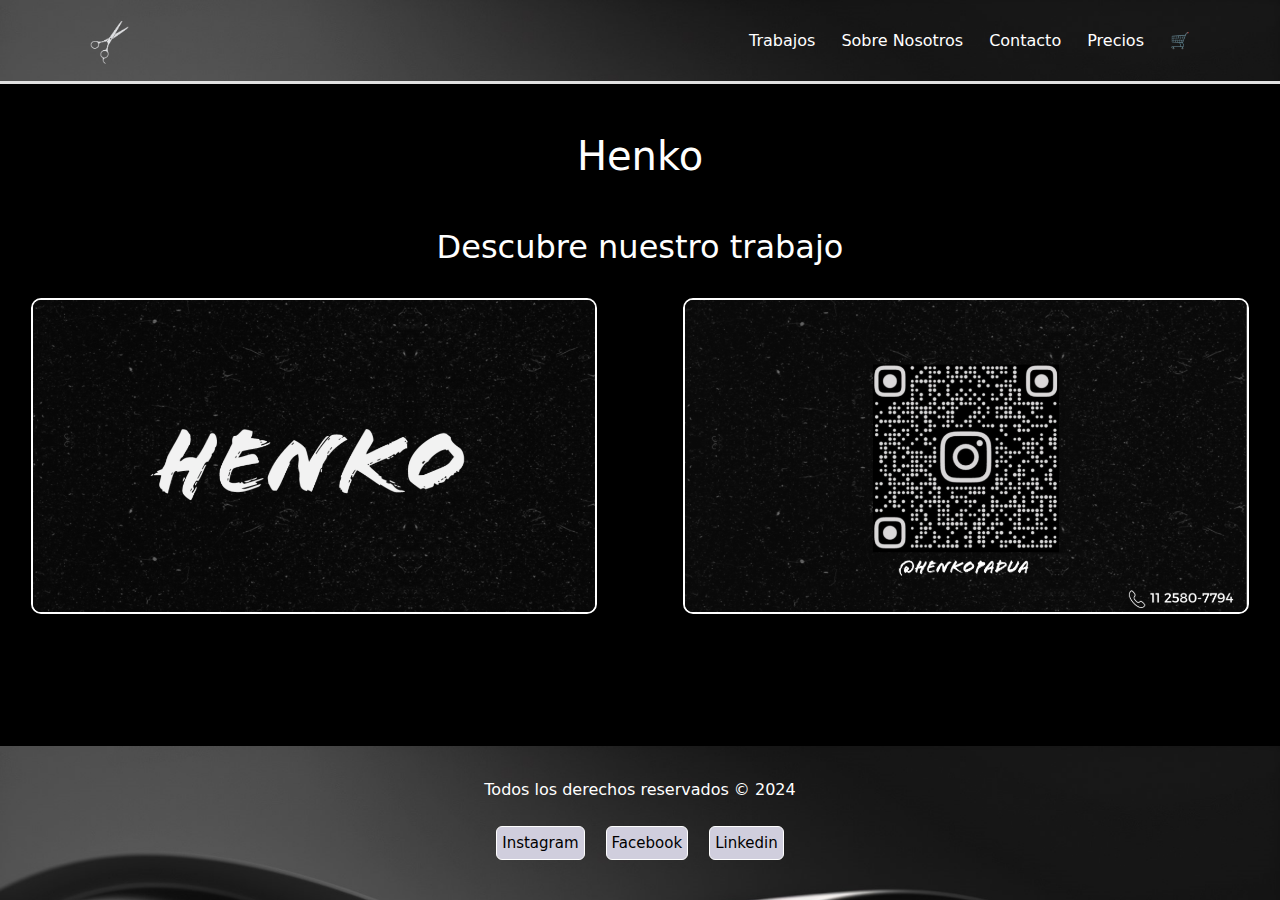
<file: index.html>
<!DOCTYPE html>
<html lang="es">

<head>
    <meta charset="UTF-8">
    <meta name="viewport" content="width=device-width, initial-scale=1.0">
    <meta name="description" content="Henko - Tu peluquería de confianza. Conoce nuestros trabajos, servicios y reserva tu turno online.">
    <meta name="keywords" content="peluquería, barbería, cortes de cabello, reserva de turnos, estilismo">
    <meta name="author" content="Ramiro Gonzalez">
    <title>Henko | Peluquería y Barbería</title>
    <link rel="stylesheet" href="../css/styles.css">
    <link href="https://cdn.jsdelivr.net/npm/bootstrap@5.3.3/dist/css/bootstrap.min.css" rel="stylesheet"
        integrity="sha384-QWTKZyjpPEjISv5WaRU9OFeRpok6YctnYmDr5pNlyT2bRjXh0JMhjY6hW+ALEwIH" crossorigin="anonymous">
    <link rel="stylesheet" href="https://cdn.jsdelivr.net/npm/bootstrap-icons@1.3.0/font/bootstrap-icons.css">
</head>

<body class="preentrega1">
    <header class="header-index">
        <nav class="navbar navbar-expand-lg navbar-light bg-light custom-navbar" role="navigation">
            <div class="container">
                <a href="index.html" class="navbar-brand">
                    <img class="img-logo" src="../img/tijeraheader.png" alt="Logo de Henko - Peluquería y Barbería">
                </a>
                <button class="navbar-toggler" type="button" data-bs-toggle="collapse" data-bs-target="#navBar-start">
                    <span class="navbar-toggler-icon"></span>
                </button>
                
                <div class="collapse navbar-collapse" id="navBar-start">
                    <ul class="navbar-nav ms-auto mb-2 mb-lg-0">
                        <li class="nav-item">
                            <a class="nav-link active text-nav" aria-current="page"
                                href="../page/trabajos.html">Trabajos</a>
                        </li>
                        <li class="nav-item">
                            <a class="nav-link text-nav" href="../page/sobre-nosotros.html">Sobre Nosotros</a>
                        </li>
                        <li class="nav-item">
                            <a class="nav-link text-nav" href="../page/contacto.html">Contacto</a>
                        </li>
                        <li class="nav-item">
                            <a class="nav-link text-nav" href="../page/precios.html">Precios</a>
                        </li>
                        <li class="nav-item">
                            <a href="../page/turnos.html" class="nav-link" id="cart-icon" aria-label="Ver turnos reservados">🛒</a>
                        </li>
                    </ul>
                </div>
            </div>
        </nav>
    </header>

    <main class="main-index" role="main">
        <section id="container">
            <h1 id="title">Henko</h1>
            <h2>Descubre nuestro trabajo</h2>
            <br>
            <div class="row">
                <div class="col-md-6">
                    <img src="../img/barbero.png" alt="Barbero realizando un corte de cabello" class="img-fluid mb-3">
                </div>
                <div class="col-md-6">
                    <img src="../img/barbero (1).png" alt="Cliente recibiendo un corte en Henko" class="img-fluid mb-3">
                </div>
            </div>
        </section>
    </main>

    <footer class="text-center p-3 bg-dark text-white mt-auto custom-footer">
        <p>Todos los derechos reservados © 2024</p>
        <a href="https://www.instagram.com" class="btn btn-outline-primary m-2 custom-btn" aria-label="Ir a Instagram">Instagram</a>
        <a href="https://www.facebook.com" class="btn btn-outline-primary m-2 custom-btn" aria-label="Ir a Facebook">Facebook</a>
        <a href="https://www.linkedin.com/in/ramiro-gonzalez-20a071168/"
            class="btn btn-outline-primary m-2 custom-btn" aria-label="Ir a LinkedIn">Linkedin</a>
    </footer>

    <script src="https://cdn.jsdelivr.net/npm/@popperjs/core@2.11.6/dist/umd/popper.min.js"></script>
    <script src="https://cdn.jsdelivr.net/npm/bootstrap@5.3.0/dist/js/bootstrap.min.js"></script>
    <script src="../js/script.js"></script>

</body>

</html>
</file>
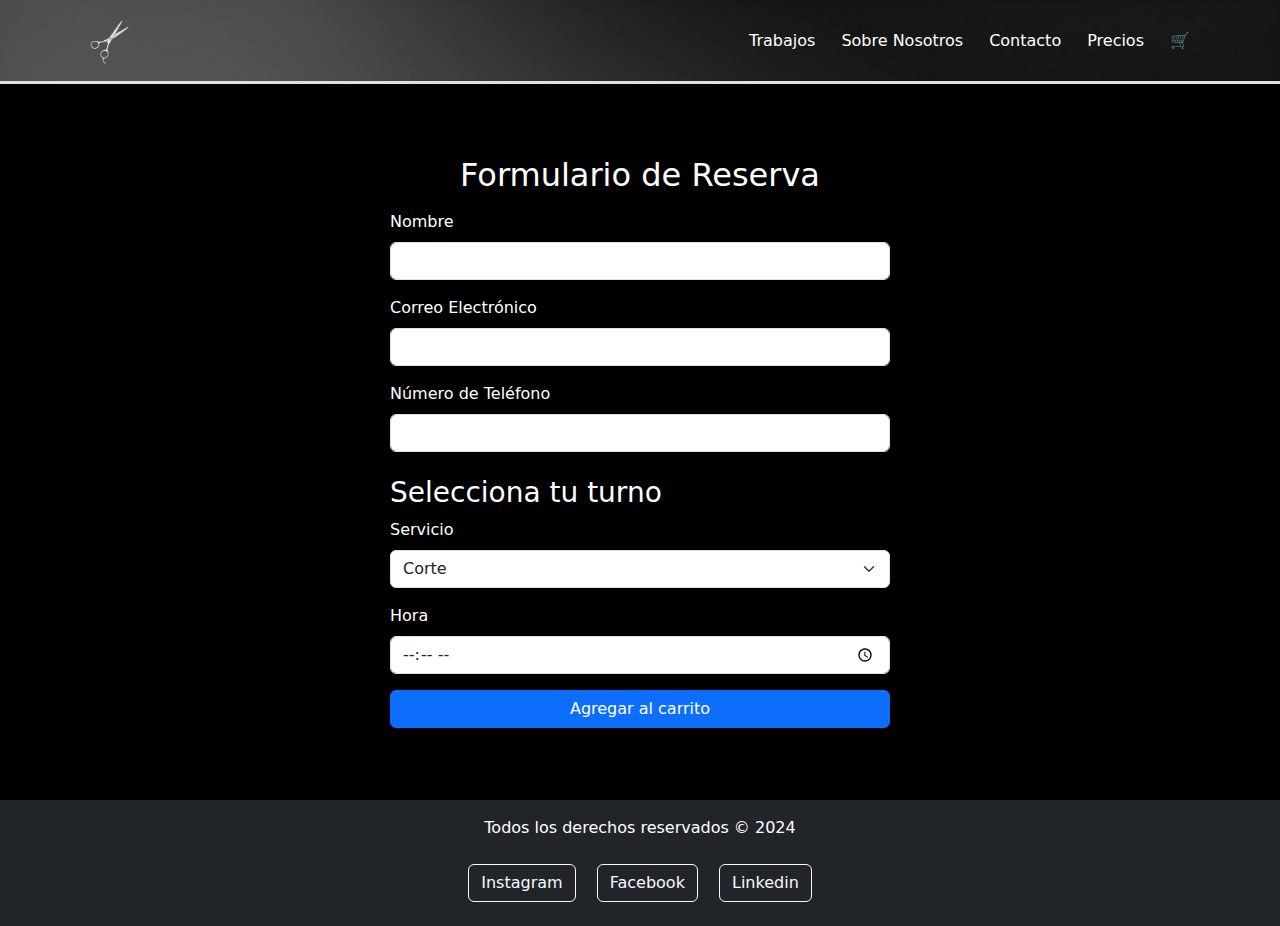
<file: page/contacto.html>
<!DOCTYPE html>
<html lang="es">
<head>
    <meta charset="UTF-8">
    <meta name="viewport" content="width=device-width, initial-scale=1.0">
    <meta name="description" content="Reserva tu turno en nuestra peluquería con los mejores estilistas. Encuentra cortes, color y más.">
    <meta name="keywords" content="peluquería, cortes de cabello, barbería, reservas online">
    <title>Contacto | Peluquería</title>
    
    <link rel="stylesheet" href="../css/styles.css">
    <link href="https://cdn.jsdelivr.net/npm/bootstrap@5.3.3/dist/css/bootstrap.min.css" rel="stylesheet">
</head>
<body class="contacto d-flex flex-column min-vh-100">

    <header class="header-index">
        <nav class="navbar navbar-expand-lg navbar-light bg-light custom-navbar" role="navigation">
            <div class="container">
                <a href="../index.html" class="navbar-brand">
                    <img class="img-logo" src="../img/tijeraheader.png" alt="Logo de la peluquería">
                </a>
                <button class="navbar-toggler" type="button" data-bs-toggle="collapse" data-bs-target="#navBar-start">
                    <span class="navbar-toggler-icon"></span>
                </button>
                <div class="collapse navbar-collapse" id="navBar-start">
                    <ul class="navbar-nav ms-auto">
                        <li class="nav-item"><a class="nav-link active text-nav" href="trabajos.html">Trabajos</a></li>
                        <li class="nav-item"><a class="nav-link text-nav" href="sobre-nosotros.html">Sobre Nosotros</a></li>
                        <li class="nav-item"><a class="nav-link text-nav" href="contacto.html">Contacto</a></li>
                        <li class="nav-item"><a class="nav-link text-nav" href="precios.html">Precios</a></li>
                        <li class="nav-item"><a class="nav-link" href="turnos.html">🛒</a></li>
                    </ul>
                </div>
            </div>
        </nav>
    </header>

    <main class="container text-center flex-grow-1 d-flex flex-column justify-content-center align-items-center">
        <div class="my-4 w-100" style="max-width: 500px;">
            <h2 class="mb-3">Formulario de Reserva</h2>
            <form id="reservation-form" class="text-start">
                <div class="mb-3">
                    <label for="name" class="form-label">Nombre</label>
                    <input type="text" class="form-control" id="name" required>
                </div>
                <div class="mb-3">
                    <label for="email" class="form-label">Correo Electrónico</label>
                    <input type="email" class="form-control" id="email" required>
                </div>
                <div class="mb-3">
                    <label for="phone" class="form-label">Número de Teléfono</label>
                    <input type="tel" class="form-control" id="phone" required>
                </div>

                <h3 class="mt-4">Selecciona tu turno</h3>
                <div class="mb-3">
                    <label for="service" class="form-label">Servicio</label>
                    <select class="form-select" id="service">
                        <option value="Corte de cabello">Corte</option>
                        <option value="Corte y cejas">Corte y cejas</option>
                        <option value="Color">Color</option>
                        <option value="Permanente">Permanente</option>
                        <option value="Global">Global</option>
                        <option value="Claritos">Claritos</option>
                        <option value="Peinado">Peinado</option>
                    </select>
                </div>
                <div class="mb-3">
                    <label for="time" class="form-label">Hora</label>
                    <input type="time" class="form-control" id="time" required>
                </div>
                <button type="button" class="btn btn-primary w-100" onclick="addToCart()">Agregar al carrito</button>
            </form>
        </div>
    </main>

    <footer class="text-center p-3 bg-dark text-white mt-auto">
        <p>Todos los derechos reservados © 2024</p>
        <div>
            <a href="https://www.instagram.com" class="btn btn-outline-light m-2">Instagram</a>
            <a href="https://www.facebook.com" class="btn btn-outline-light m-2">Facebook</a>
            <a href="https://www.linkedin.com/in/ramiro-gonzalez-20a071168/" class="btn btn-outline-light m-2">Linkedin</a>
        </div>
    </footer>

    <script src="https://cdn.jsdelivr.net/npm/bootstrap@5.3.0/dist/js/bootstrap.bundle.min.js"></script>
    <script src="../js/script.js"></script>

</body>
</html>
</file>
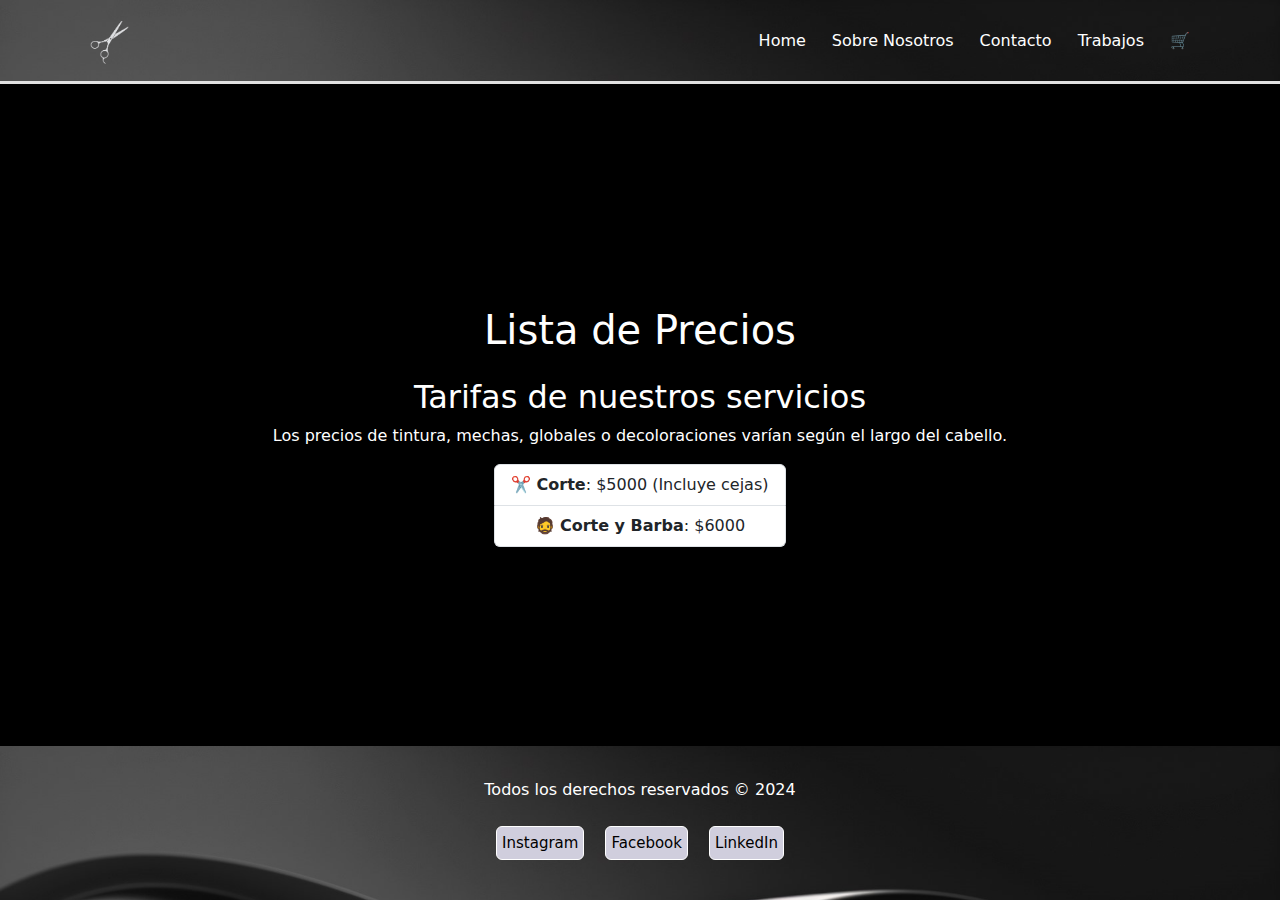
<file: page/precios.html>
<!DOCTYPE html>
<html lang="es">

<head>
    <meta charset="UTF-8">
    <meta name="viewport" content="width=device-width, initial-scale=1.0">
    <meta name="description" content="Lista de precios de nuestros servicios de barbería y peluquería en Henko Padua. Conoce los costos de cortes, tinturas y más.">
    <meta name="keywords" content="barbería, peluquería, cortes de cabello, tintura, precios, Henko Padua">
    <meta name="author" content="Ramiro Gonzalez">
    <title>Precios | Henko Peluquería</title>
    <link rel="stylesheet" href="../css/styles.css">
    <link href="https://cdn.jsdelivr.net/npm/bootstrap@5.3.3/dist/css/bootstrap.min.css" rel="stylesheet">
</head>

<body class="precios">
    <header class="header-index">
          <nav class="navbar navbar-expand-lg navbar-light bg-light custom-navbar" role="navigation">
            <div class="container">
                <a href="../index.html" class="navbar-brand">
                    <img class="img-logo" src="../img/tijeraheader.png" alt="Logo de Henko - Peluquería y Barbería">
                </a>
                <button class="navbar-toggler" type="button" data-bs-toggle="collapse" data-bs-target="#navBar-start">
                    <span class="navbar-toggler-icon"></span>
                </button>
                
                <div class="collapse navbar-collapse" id="navBar-start">
                    <ul class="navbar-nav ms-auto mb-2 mb-lg-0 container-ul">
                        <li class="nav-item">
                            <a class="nav-link text-nav" href="../index.html">Home</a>
                        </li>
                        <li class="nav-item">
                            <a class="nav-link text-nav" href="../page/sobre-nosotros.html">Sobre Nosotros</a>
                        </li>
                        <li class="nav-item">
                            <a class="nav-link text-nav" href="../page/contacto.html">Contacto</a>
                        </li>
                        <li class="nav-item">
                            <a class="nav-link text-nav" href="../page/trabajos.html">Trabajos</a>
                        </li>
                        <li class="nav-item">
                            <a href="../page/turnos.html" class="nav-link" id="cart-icon" aria-label="Ver turnos reservados">🛒</a>
                        </li>
                    </ul>
                </div>
            </div>
        </nav>
    </header>

    <main class="d-flex flex-column justify-content-center align-items-center flex-grow-1 text-center" role="main">
        <h1 class="text-center my-4">Lista de Precios</h1>
        <section id="precios">
            <h2>Tarifas de nuestros servicios</h2>
            <p>Los precios de tintura, mechas, globales o decoloraciones varían según el largo del cabello.</p>
            <div class="d-flex justify-content-center">
                <ul class="list-group text-center">
                    <li class="list-group-item">✂️ <strong>Corte</strong>: $5000 (Incluye cejas)</li>
                    <li class="list-group-item">🧔 <strong>Corte y Barba</strong>: $6000</li>
                </ul>
            </div>
            
        </section>
    </main>

    <footer class="text-center p-3 bg-dark text-white mt-auto custom-footer">
        <p>Todos los derechos reservados © 2024</p>
        <a href="https://www.instagram.com" class="btn btn-outline-primary m-2 custom-btn" aria-label="Visitar Instagram">Instagram</a>
        <a href="https://www.facebook.com" class="btn btn-outline-primary m-2 custom-btn" aria-label="Visitar Facebook">Facebook</a>
        <a href="https://www.linkedin.com/in/ramiro-gonzalez-20a071168/" class="btn btn-outline-primary m-2 custom-btn" aria-label="Visitar LinkedIn">LinkedIn</a>
    </footer>

    <script src="https://cdn.jsdelivr.net/npm/@popperjs/core@2.11.6/dist/umd/popper.min.js"></script>
    <script src="https://cdn.jsdelivr.net/npm/bootstrap@5.3.0/dist/js/bootstrap.min.js"></script>
    <script src="../js/script.js"></script>

</body>

</html>
</file>
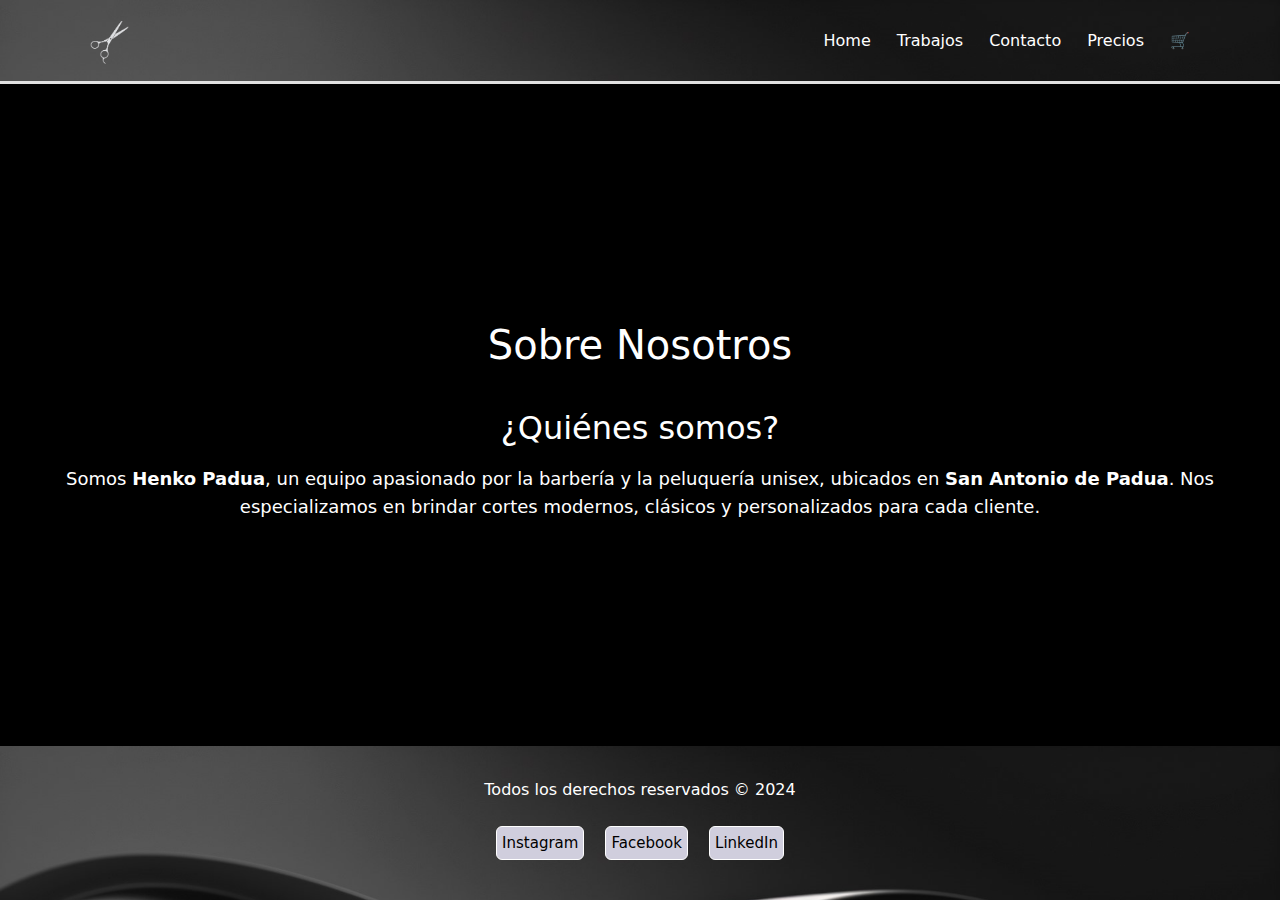
<file: page/sobre-nosotros.html>
<!DOCTYPE html>
<html lang="es">

<head>
    <meta charset="UTF-8">
    <meta name="viewport" content="width=device-width, initial-scale=1.0">
    <meta name="description" content="Conoce más sobre Henko Padua, expertos en barbería y peluquería unisex en San Antonio de Padua.">
    <meta name="keywords" content="barbería, peluquería, cortes de cabello, Henko Padua, estilismo">
    <meta name="author" content="Ramiro Gonzalez">
    <title>Sobre Nosotros | Henko Peluquería</title>
    <link rel="stylesheet" href="../css/styles.css">
    <link href="https://cdn.jsdelivr.net/npm/bootstrap@5.3.3/dist/css/bootstrap.min.css" rel="stylesheet">
</head>

<body class="sobrenosotros">
    <header class="header-index">
        <nav class="navbar navbar-expand-lg navbar-light bg-light custom-navbar" role="navigation">
            <div class="container">
                <a href="../index.html" class="navbar-brand">
                    <img class="img-logo" src="../img/tijeraheader.png" alt="Logo de Henko - Peluquería y Barbería">
                </a>
                <button class="navbar-toggler" type="button" data-bs-toggle="collapse" data-bs-target="#navBar-start">
                    <span class="navbar-toggler-icon"></span>
                </button>
                
                <div class="collapse navbar-collapse" id="navBar-start">
                    <ul class="navbar-nav ms-auto mb-2 mb-lg-0 container-ul">
                        <li class="nav-item">
                            <a class="nav-link active text-nav" aria-current="page" href="../index.html">Home</a>
                        </li>
                        <li class="nav-item">
                            <a class="nav-link text-nav" href="../page/trabajos.html">Trabajos</a>
                        </li>
                        <li class="nav-item">
                            <a class="nav-link text-nav" href="../page/contacto.html">Contacto</a>
                        </li>
                        <li class="nav-item">
                            <a class="nav-link text-nav" href="../page/precios.html">Precios</a>
                        </li>
                        <li class="nav-item">
                            <a href="../page/turnos.html" class="nav-link" id="cart-icon" aria-label="Ver turnos reservados">🛒</a>
                        </li>
                    </ul>
                </div>
            </div>
        </nav>
    </header>

    <main class="d-flex flex-column justify-content-center align-items-center flex-grow-1 text-center" role="main">
        <h1 class="text-center my-4">Sobre Nosotros</h1>
        <section id="quienes-somos">
            <h2>¿Quiénes somos?</h2>
            <p id="p-about">
                Somos <strong>Henko Padua</strong>, un equipo apasionado por la barbería y la peluquería unisex, ubicados en <strong>San Antonio de Padua</strong>. Nos especializamos en brindar cortes modernos, clásicos y personalizados para cada cliente.
            </p>
        </section>
    </main>

    <footer class="text-center p-3 bg-dark text-white mt-auto custom-footer">
        <p>Todos los derechos reservados © 2024</p>
        <a href="https://www.instagram.com" class="btn btn-outline-primary m-2 custom-btn" aria-label="Visitar Instagram">Instagram</a>
        <a href="https://www.facebook.com" class="btn btn-outline-primary m-2 custom-btn" aria-label="Visitar Facebook">Facebook</a>
        <a href="https://www.linkedin.com/in/ramiro-gonzalez-20a071168/" class="btn btn-outline-primary m-2 custom-btn" aria-label="Visitar LinkedIn">LinkedIn</a>
    </footer>

    <script src="https://cdn.jsdelivr.net/npm/@popperjs/core@2.11.6/dist/umd/popper.min.js"></script>
    <script src="https://cdn.jsdelivr.net/npm/bootstrap@5.3.0/dist/js/bootstrap.min.js"></script>
    <script src="../js/script.js"></script>

</body>

</html>
</file>
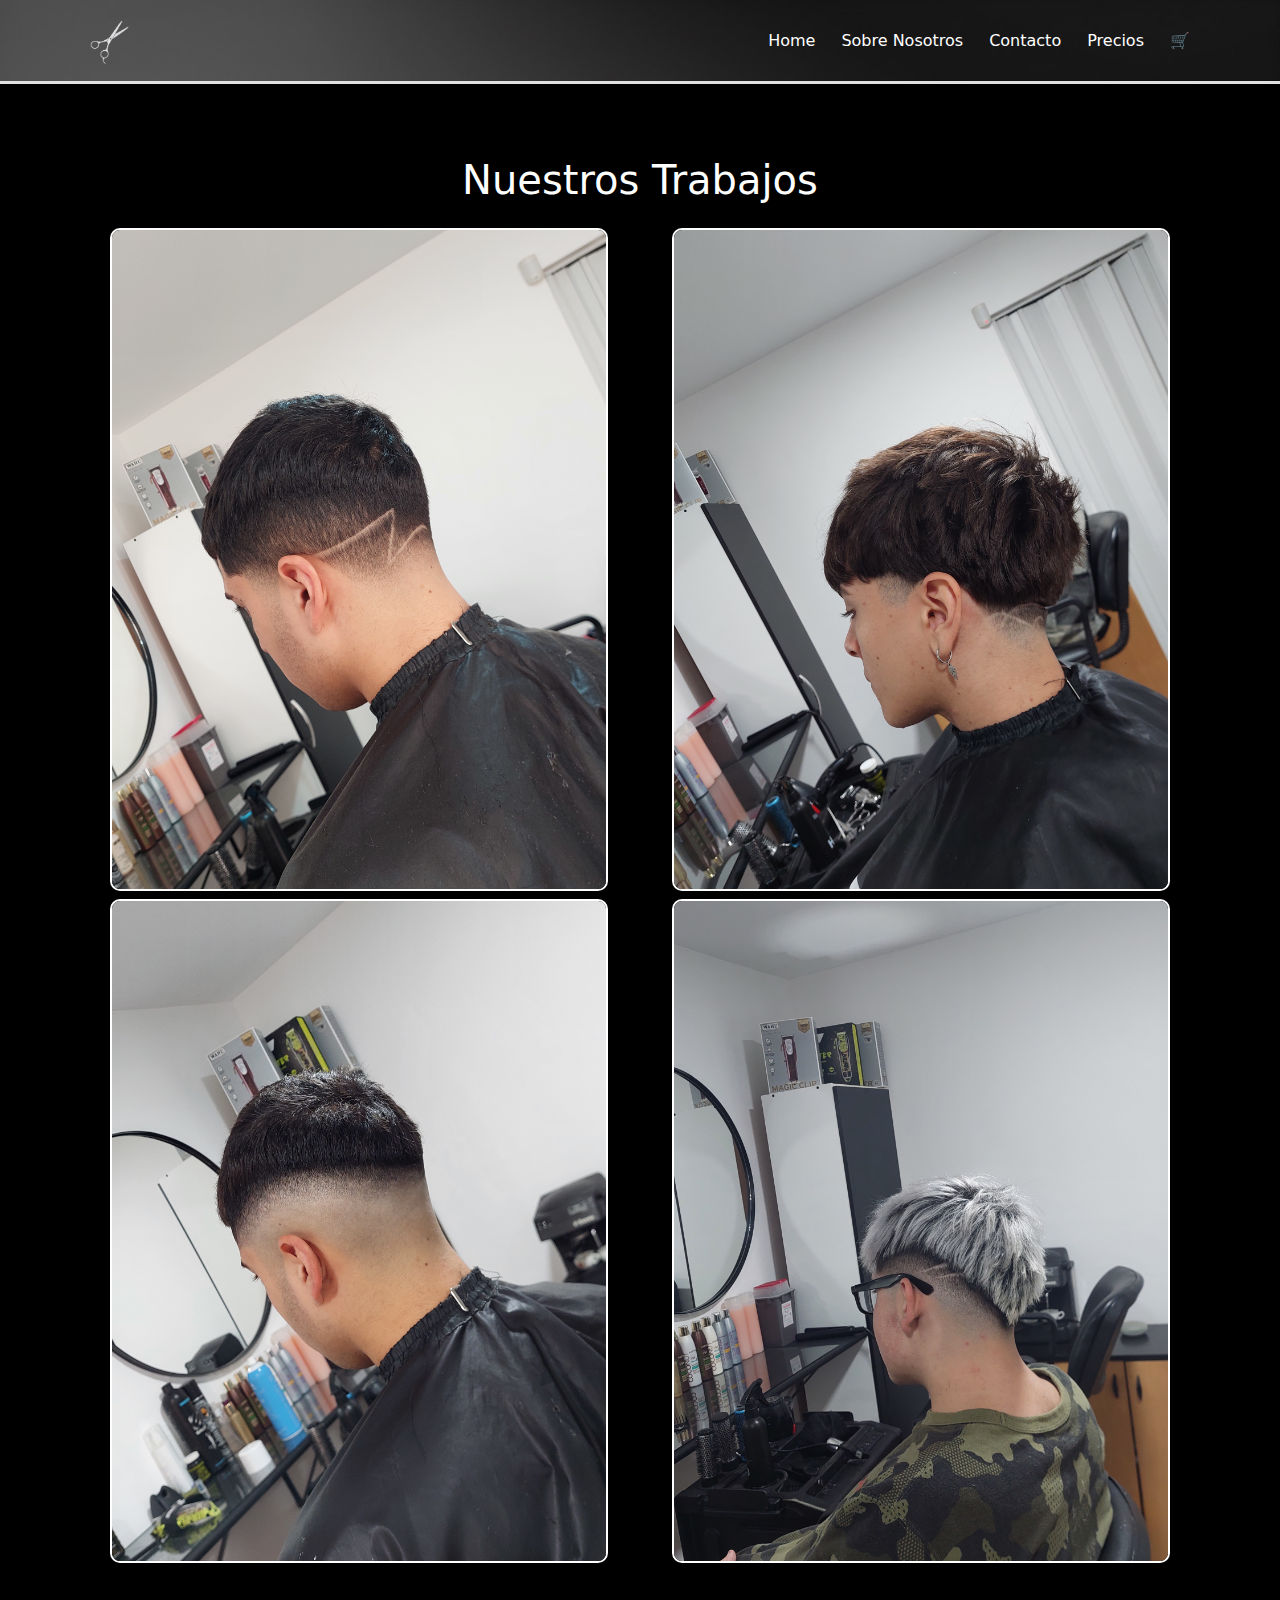
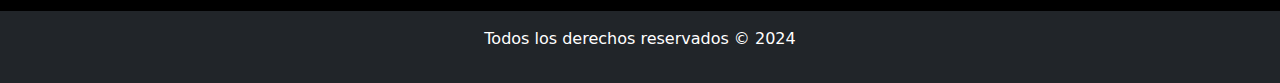
<file: page/trabajos.html>
<!DOCTYPE html>
<html lang="es">

<head>
    <meta charset="UTF-8">
    <meta name="viewport" content="width=device-width, initial-scale=1.0">
    <meta name="description" content="Explora nuestros trabajos y descubre los mejores cortes y estilos en Henko Peluquería.">
    <meta name="keywords" content="barbería, peluquería, cortes de cabello, estilos, trabajos">
    <meta name="author" content="Ramiro Gonzalez">
    <title>Trabajos | Henko Peluquería</title>
    <link rel="stylesheet" href="../css/styles.css">
    <link href="https://cdn.jsdelivr.net/npm/bootstrap@5.3.3/dist/css/bootstrap.min.css" rel="stylesheet">
</head>

<body class="trabajos">
    <header class="header-index">
        <nav class="navbar navbar-expand-lg navbar-light bg-light custom-navbar" role="navigation">
            <div class="container">
                <a href="../index.html" class="navbar-brand">
                    <img class="img-logo" src="../img/tijeraheader.png" alt="Logo de Henko - Peluquería y Barbería">
                </a>
                <button class="navbar-toggler" type="button" data-bs-toggle="collapse" data-bs-target="#navBar-start">
                    <span class="navbar-toggler-icon"></span>
                </button>
                
                <div class="collapse navbar-collapse" id="navBar-start">
                    <ul class="navbar-nav ms-auto mb-2 mb-lg-0 container-ul">
                        <li class="nav-item">
                            <a class="nav-link active text-nav" aria-current="page" href="../index.html">Home</a>
                        </li>
                        <li class="nav-item">
                            <a class="nav-link text-nav" href="../page/sobre-nosotros.html">Sobre Nosotros</a>
                        </li>
                        <li class="nav-item">
                            <a class="nav-link text-nav" href="../page/contacto.html">Contacto</a>
                        </li>
                        <li class="nav-item">
                            <a class="nav-link text-nav" href="../page/precios.html">Precios</a>
                        </li>
                        <li class="nav-item">
                            <a href="../page/turnos.html" class="nav-link" id="cart-icon" aria-label="Ver turnos reservados">🛒</a>
                        </li>
                    </ul>
                </div>
            </div>
        </nav>
    </header>

    <main class="d-flex flex-column justify-content-center align-items-center flex-grow-1 text-center" role="main">
        <h1 class="text-center my-4">Nuestros Trabajos</h1>
        <section class="container">
            <div class="row g-2 d-flex">
                <div class="custom-div-img col-12 col-md-6">
                    <img src="../img/Corte1.jpg" alt="Corte estilo moderno con degradado" class="img-fluid">
                </div>
                <div class="custom-div-img col-12 col-md-6">
                    <img src="../img/Corte2.jpg" alt="Corte clásico con detalles bien definidos" class="img-fluid">
                </div>
                <div class="custom-div-img col-12 col-md-6">
                    <img src="../img/Corte3.jpg" alt="Corte con líneas artísticas y estilo urbano" class="img-fluid">
                </div>
                <div class="custom-div-img col-12 col-md-6">
                    <img src="../img/Corte4.jpg" alt="Corte profesional con estilo ejecutivo" class="img-fluid">
                </div>          
            </div>
        </section>
    </main>

    <footer class="text-center p-3 bg-dark text-white mt-auto">
        <p>Todos los derechos reservados © 2024</p>
    </footer>

    <script src="https://cdn.jsdelivr.net/npm/@popperjs/core@2.11.6/dist/umd/popper.min.js"></script>
    <script src="https://cdn.jsdelivr.net/npm/bootstrap@5.3.0/dist/js/bootstrap.min.js"></script>
    <script src="../js/script.js"></script>

</body>

</html>
</file>
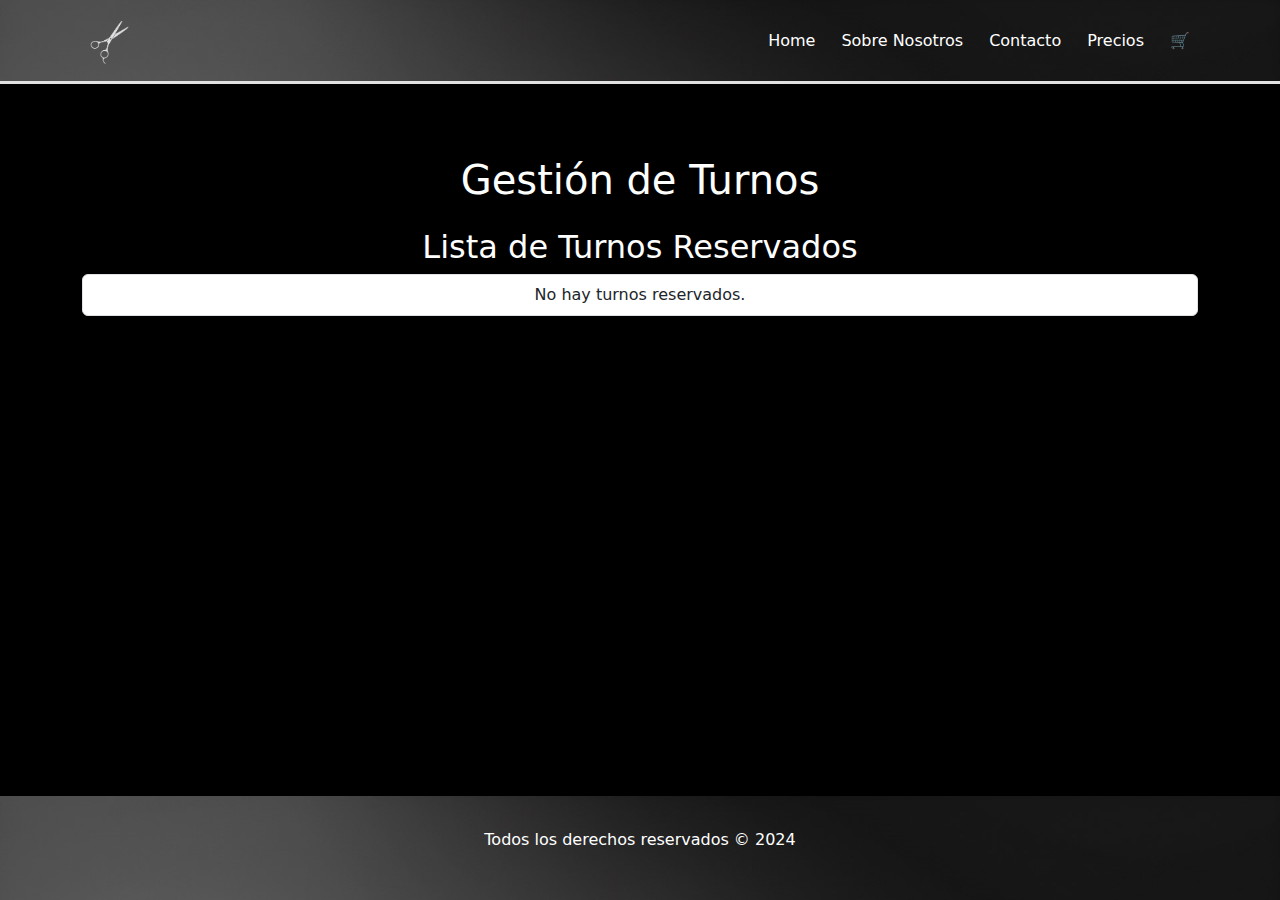
<file: page/turnos.html>
<!DOCTYPE html>
<html lang="es">

<head>
    <meta charset="UTF-8">
    <meta name="viewport" content="width=device-width, initial-scale=1.0">
    <meta name="description" content="Consulta y gestiona tus turnos reservados en Henko Peluquería.">
    <meta name="keywords" content="turnos, barbería, peluquería, reservas, agenda">
    <meta name="author" content="Ramiro Gonzalez">
    <title>Turnos | Henko Peluquería</title>
    <link rel="stylesheet" href="../css/styles.css">
    <link href="https://cdn.jsdelivr.net/npm/bootstrap@5.3.3/dist/css/bootstrap.min.css" rel="stylesheet">
</head>

<body class="turnos">
    <header class="header-index">
        <nav class="navbar navbar-expand-lg navbar-light bg-light custom-navbar" role="navigation">
            <div class="container">
                <a href="../index.html" class="navbar-brand">
                    <img class="img-logo" src="../img/tijeraheader.png" alt="Logo de Henko - Peluquería y Barbería">
                </a>
                <button class="navbar-toggler" type="button" data-bs-toggle="collapse" data-bs-target="#navBar-start">
                    <span class="navbar-toggler-icon"></span>
                </button>
                <div class="collapse navbar-collapse" id="navBar-start">
                    <ul class="navbar-nav ms-auto mb-2 mb-lg-0">
                    
                        <li class="nav-item">
                            <a class="nav-link active text-nav" aria-current="page" href="../index.html">Home</a>
                        </li>
                        <li class="nav-item">
                            <a class="nav-link text-nav" href="../page/sobre-nosotros.html">Sobre Nosotros</a>
                        </li>
                        <li class="nav-item">
                            <a class="nav-link text-nav" href="../page/contacto.html">Contacto</a>
                        </li>
                        <li class="nav-item">
                            <a class="nav-link text-nav" href="../page/precios.html">Precios</a>
                        </li>
                        <li class="nav-item">
                            <a href="../page/turnos.html" class="nav-link" id="cart-icon" aria-label="Ver turnos reservados">🛒</a>
                        </li>
                    </ul>
                </div>
            </div>
        </nav>
    </header>

    <main class="container my-4" role="main">
        <h1 class="text-center">Gestión de Turnos</h1>
        <h2 class="mt-4">Lista de Turnos Reservados</h2>
        <ul id="cart-list" class="list-group">
            <!-- Los turnos se cargan acá -->
        </ul>
    </main>

    <footer class="text-center p-3 bg-dark text-white mt-auto custom-footer">
        <p>Todos los derechos reservados © 2024</p>
    </footer>
    <script>
        // Llamo al displayCart para cargar los turnos al cargar la página
        window.onload = function() {
            displayCart();
        };
    </script>
  <script src="../js/script.js"></script>


</body>
</html>
</file>
<file: css/styles.css>
body {
  background-color: #000000 !important;
  color: white !important;
  margin: 0;
  font-family: "Arial", sans-serif;
  display: flex;
  flex-direction: column;
  min-height: 100vh;
}

/* navbar */
.img-logo {
  width: 55px !important;
}

nav.custom-navbar {
  margin-bottom: 3rem;
  border-bottom: 3px solid rgb(225, 225, 225);
  background-image: url(../img/bg-body.jpg);
  background-size: cover;
}

.text-nav {
  color: white !important;
  transition: all 0.3s ease;
}
.text-nav:hover {
  color: rgb(212, 212, 212) !important;
}
.text-nav:hover:hover {
  transition: all 0.3s ease-in-out;
  transform: scale(1.05);
}

li.nav-item {
  padding-left: 10px;
}

.navbar-toggler {
  border: none !important;
  background-color: transparent !important;
}
.navbar-toggler:focus {
  box-shadow: none !important;
}

/* Menu */
.menu {
  list-style-type: none;
  margin: 0;
  padding: 0;
  display: flex;
  gap: 20px;
  color: white;
}
.menu a {
  text-decoration: none;
  color: white;
  font-weight: bold;
}
.menu a:hover {
  text-decoration: underline;
  color: grey;
}

main {
  margin-bottom: 3rem;
  align-items: center;
  justify-content: center;
  text-align: center;
  flex-grow: 1;
}
main img {
  width: 90%;
  border: 2px solid white;
  border-radius: 10px;
}

/* title */
#title {
  margin-bottom: 3rem;
  color: white;
}

footer.custom-footer {
  padding: 2rem !important;
  background-image: url(../img/bg-body.jpg);
  background-size: cover;
}

.custom-btn {
  border: 1px solid rgb(255, 255, 255) !important;
  display: inline-block;
  padding: 5px 5px !important;
  background-color: #d0cedd !important;
  color: #000 !important;
  text-align: center;
  text-decoration: none;
  font-size: 15px !important;
  border-radius: 5px;
  margin-top: 10px;
  transition: all 0.3s ease;
}
.custom-btn:hover {
  box-shadow: 0px 0px 8px white;
  color: #fff !important;
  background-color: transparent !important;
}
.custom-btn:hover:hover {
  transition: all 0.3s ease-in-out;
  transform: scale(1.05);
}

/* sobre nosotros */
#quienes-somos h2, #quienes-somos p, #quienes-somos #seccion1 h1 {
  margin: 10px 0;
  line-height: 1.6;
}

/* contact */
#quienes-somos #title-contact {
  justify-content: center;
  margin: 50px;
}
#quienes-somos p {
  font-size: 18px;
}
</file>
